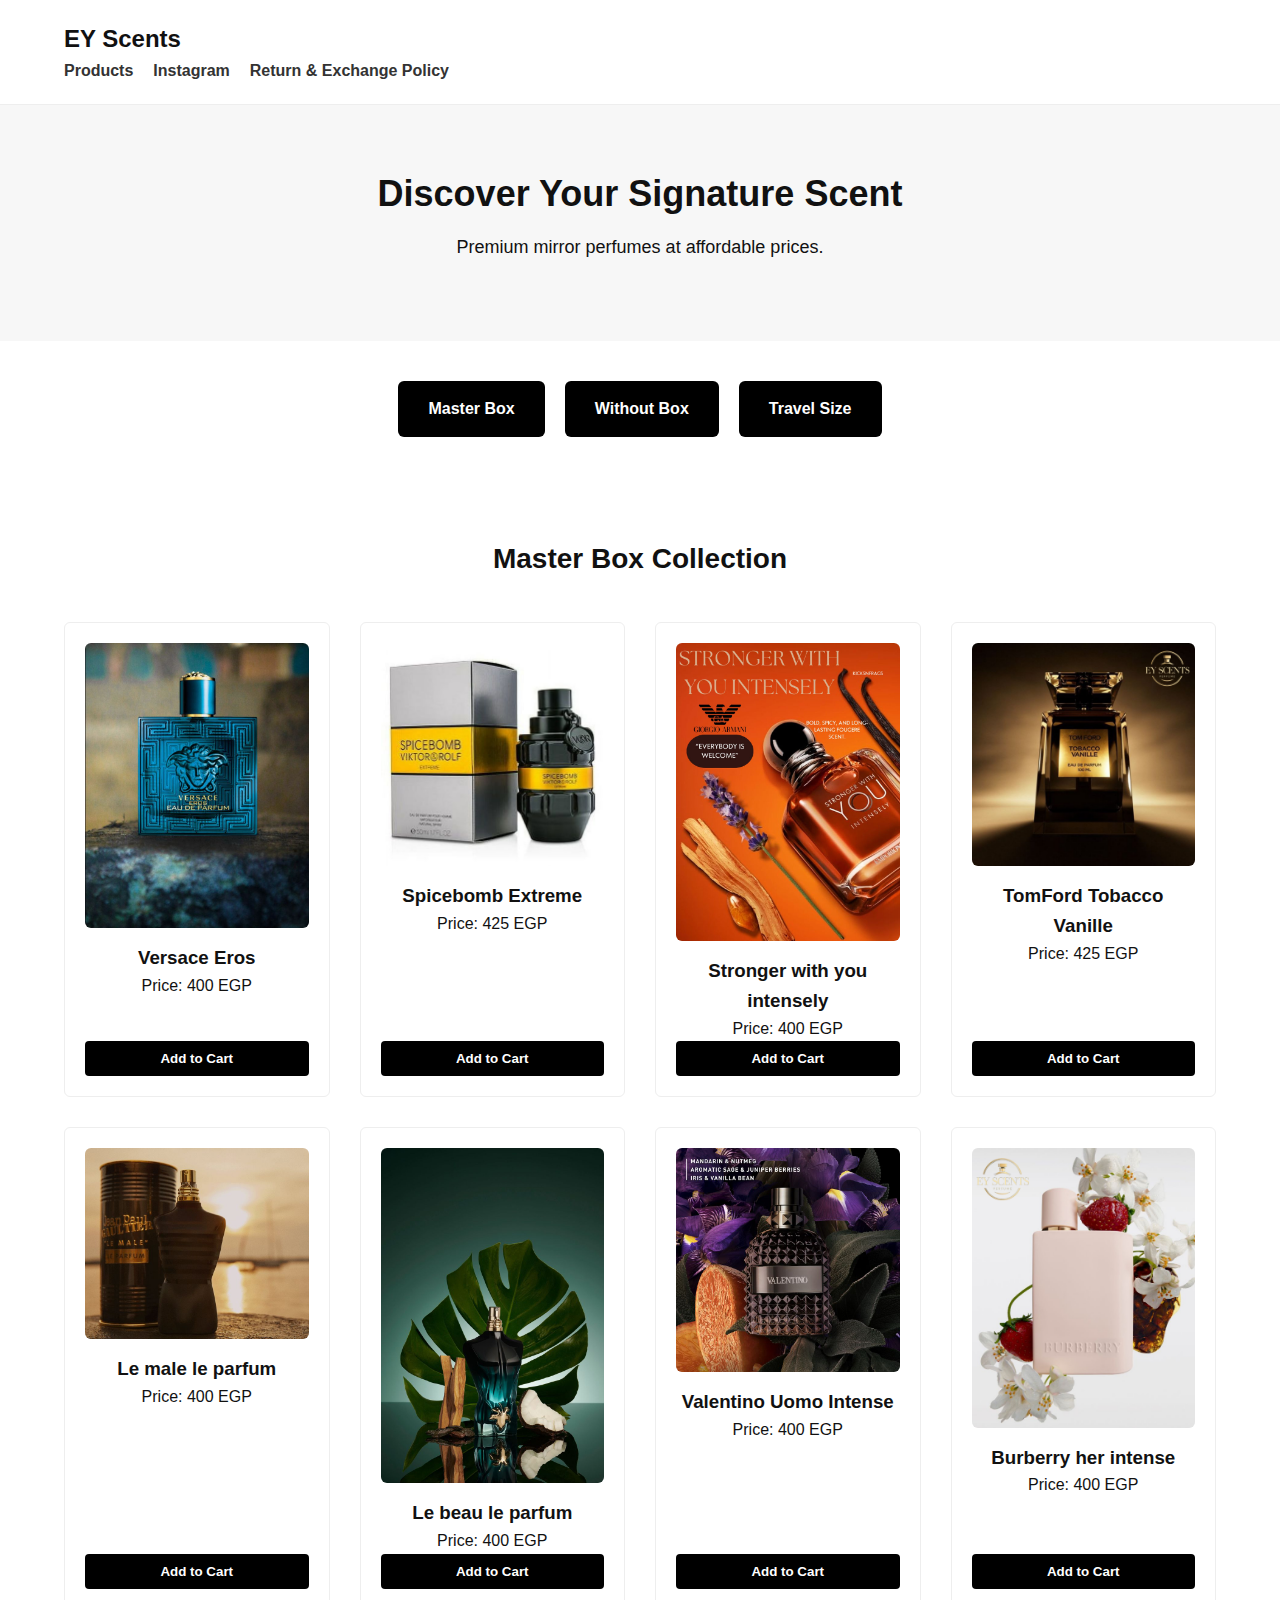
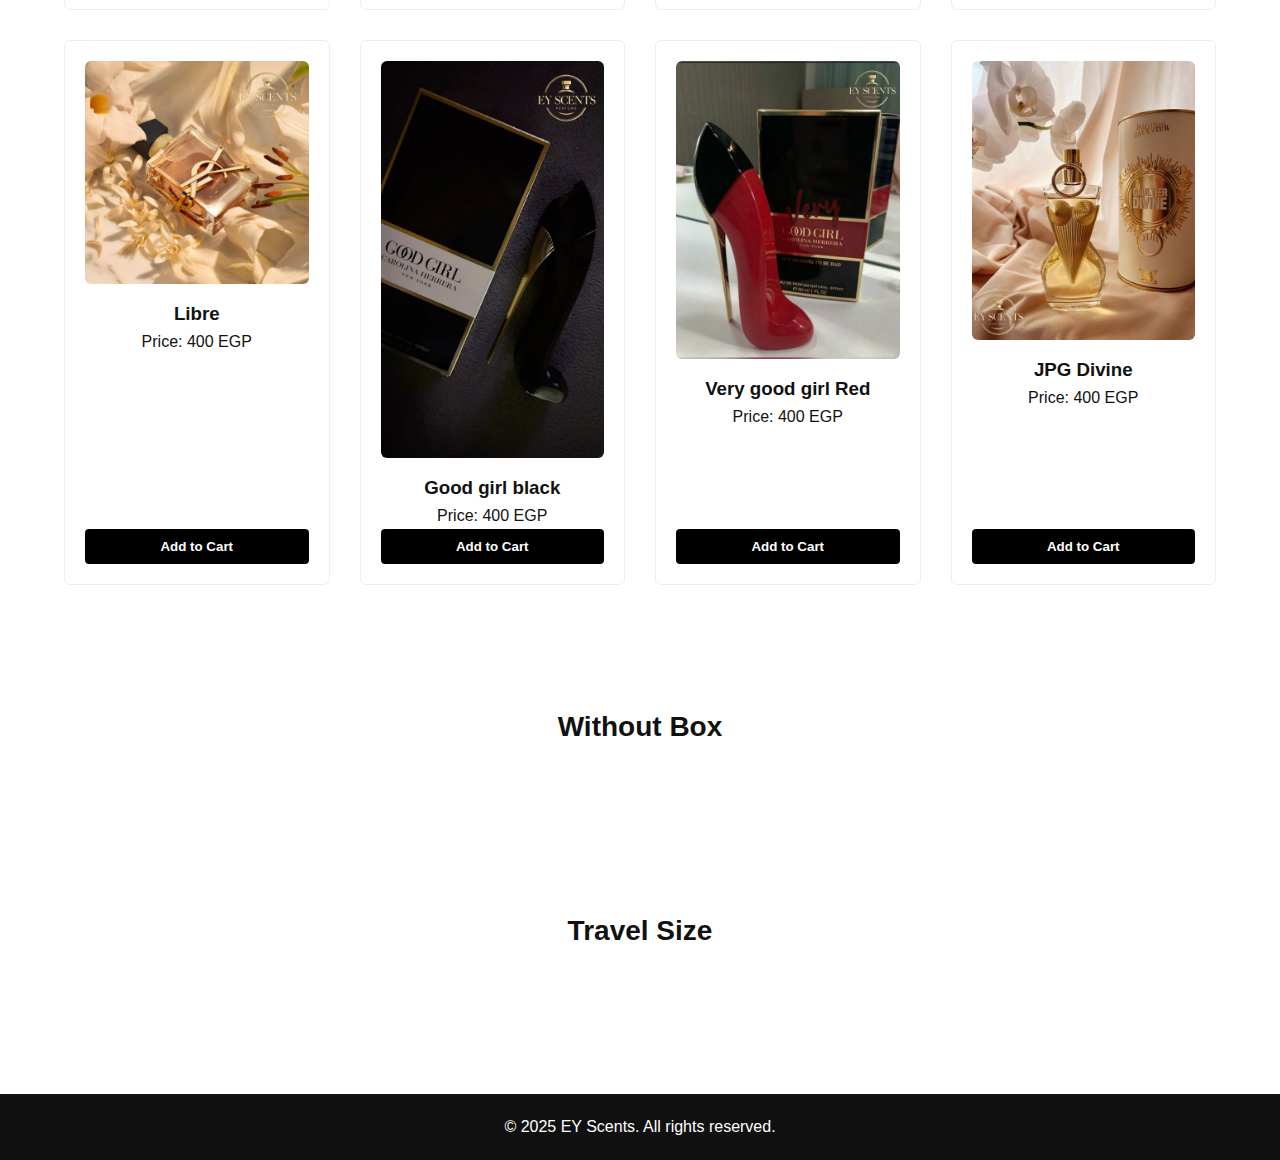
<file: index.html>
<!DOCTYPE html>
<html lang="en">
<head>
  <meta charset="UTF-8" />
  <meta name="viewport" content="width=device-width, initial-scale=1.0" />
  <title>EY Scents</title>
  <style>
    * {
      margin: 0;
      padding: 0;
      box-sizing: border-box;
    }
    body {
      font-family: Arial, sans-serif;
      background-color: #fff;
      color: #111;
      line-height: 1.6;
    }
    .container {
      width: 90%;
      max-width: 1200px;
      margin: auto;
    }

    header {
      background: #fff;
      border-bottom: 1px solid #eee;
      padding: 20px 0;
    }

    .logo {
      font-size: 24px;
      font-weight: bold;
    }

    nav ul {
      list-style: none;
      display: flex;
      gap: 20px;
    }

    nav a {
      text-decoration: none;
      color: #333;
      font-weight: bold;
    }

    .hero {
      background-color: #f7f7f7;
      padding: 60px 0;
      text-align: center;
    }

    .hero h2 {
      font-size: 36px;
      margin-bottom: 10px;
    }

    .hero p {
      font-size: 18px;
      margin-bottom: 20px;
    }

    .cta {
      background-color: #000;
      color: #fff;
      padding: 10px 20px;
      text-decoration: none;
      font-weight: bold;
      border-radius: 4px;
    }

    .category-buttons {
      display: flex;
      justify-content: center;
      gap: 20px;
      margin: 40px 0;
    }

    .category-buttons a {
      padding: 15px 30px;
      background-color: #000;
      color: #fff;
      text-decoration: none;
      font-weight: bold;
      border-radius: 6px;
    }

    .products {
      padding: 60px 0;
    }

    .products h2 {
      text-align: center;
      margin-bottom: 40px;
      font-size: 28px;
    }

    .product-grid {
      display: grid;
      grid-template-columns: repeat(auto-fit, minmax(250px, 1fr));
      gap: 30px;
    }

    .product-card {
      border: 1px solid #eee;
      border-radius: 6px;
      padding: 20px;
      text-align: center;
      transition: box-shadow 0.3s;
      display: flex;
      flex-direction: column;
      justify-content: space-between;
    }

    .product-card:hover {
      box-shadow: 0 2px 10px rgba(0, 0, 0, 0.1);
    }

    .product-card img {
      width: 100%;
      height: auto;
      border-radius: 6px;
      margin-bottom: 15px;
    }

    .add-to-cart-btn {
      background-color: #000;
      color: #fff;
      border: none;
      padding: 10px;
      cursor: pointer;
      font-weight: bold;
      border-radius: 4px;
      margin-top: auto;
    }

    .cart {
      position: fixed;
      bottom: 20px;
      right: 20px;
      background: #fff;
      border: 1px solid #eee;
      padding: 15px;
      width: 300px;
      max-height: 400px;
      overflow-y: auto;
      box-shadow: 0 0 10px rgba(0,0,0,0.1);
      border-radius: 6px;
      font-size: 14px;
      display: none;
      flex-direction: column;
    }

    .cart h3 {
      margin-bottom: 10px;
      font-weight: bold;
      text-align: center;
    }

    .cart-items {
      flex-grow: 1;
      overflow-y: auto;
      margin-bottom: 10px;
    }

    .cart-item {
      display: flex;
      justify-content: space-between;
      margin-bottom: 8px;
    }

    .cart-item span {
      flex: 1;
    }

    .cart-total {
      font-weight: bold;
      margin-bottom: 10px;
      text-align: right;
    }

    .send-order-btn {
      background-color: #25D366;
      color: white;
      border: none;
      padding: 10px;
      border-radius: 4px;
      cursor: pointer;
      font-weight: bold;
      text-align: center;
    }

    footer {
      background: #111;
      color: #fff;
      text-align: center;
      padding: 20px 0;
      margin-top: 40px;
    }
  </style>
</head>
<body>
  <header>
    <div class="container">
      <h1 class="logo">EY Scents</h1>
      <nav>
        <ul>
          <li><a href="#products">Products</a></li>
          <li><a href="https://www.instagram.com/my_elegant_scents" target="_blank">Instagram</a></li>
          <li><a href="policy.html">Return & Exchange Policy</a></li>
        </ul>
      </nav>
    </div>
  </header>

  <section class="hero">
    <div class="container">
      <h2>Discover Your Signature Scent</h2>
      <p>Premium mirror perfumes at affordable prices.</p>
    </div>
  </section>

  <section class="category-buttons">
    <a href="#master-box">Master Box</a>
    <a href="#Without-box">Without Box</a>
    <a href="#travel-size">Travel Size</a>
  </section>

  <section id="master-box" class="products">
    <div class="container">
      <h2>Master Box Collection</h2>
      <div class="product-grid">
        <!-- Existing Product Cards Here -->
      <div class="product-card" data-name="Versace Eros" data-price="400">
    <img src="Perfume1.jpg" alt="Versace Eros" />
    <h3>Versace Eros</h3>
    <p>Price: 400 EGP</p>
    <button class="add-to-cart-btn">Add to Cart</button>
  </div>

  <div class="product-card" data-name="Spicebomb Extreme" data-price="425">
    <img src="Perfume2.jpg" alt="Spicebomb Extreme" />
    <h3>Spicebomb Extreme</h3>
    <p>Price: 425 EGP</p>
    <button class="add-to-cart-btn">Add to Cart</button>
  </div>

  <div class="product-card" data-name="Stronger with you intensely " data-price="400">
    <img src="SWY.jpg" alt="Stronger with you intensely " />
    <h3>Stronger with you intensely </h3>
    <p>Price: 400 EGP</p>
    <button class="add-to-cart-btn">Add to Cart</button>
  </div>

  <div class="product-card" data-name="TomFord Tobacco Vanille" data-price="425">
    <img src="TFTV.jpg" alt="TomFord Tobacco Vanille" />
    <h3>TomFord Tobacco Vanille</h3>
    <p>Price: 425 EGP</p>
    <button class="add-to-cart-btn">Add to Cart</button>
  </div>

  <div class="product-card" data-name="Le male le parfum " data-price="400">
    <img src="Le male.jpg" alt="Le male le parfum " />
    <h3>Le male le parfum </h3>
    <p>Price: 400 EGP</p>
    <button class="add-to-cart-btn">Add to Cart</button>
  </div>

  <div class="product-card" data-name="Le beau le parfum " data-price="400">
    <img src="Le beau.jpg" alt="Le beau le parfum " />
    <h3>Le beau le parfum </h3>
    <p>Price: 400 EGP</p>
    <button class="add-to-cart-btn">Add to Cart</button>
  </div>

  <div class="product-card" data-name="Valentino Uomo Intense " data-price="400">
    <img src="ValentinoUomo.jpg" alt="Valentino Uomo Intense " />
    <h3>Valentino Uomo Intense </h3>
    <p>Price: 400 EGP</p>
    <button class="add-to-cart-btn">Add to Cart</button>
  </div>

  <div class="product-card" data-name="Burberry her intense " data-price="400">
    <img src="Burberry her.jpg" alt="Burberry her " />
    <h3>Burberry her intense </h3>
    <p>Price: 400 EGP</p>
    <button class="add-to-cart-btn">Add to Cart</button>
  </div>

  <div class="product-card" data-name="Libre " data-price="400">
    <img src="Libre.jpg" alt="Libre " />
    <h3>Libre </h3>
    <p>Price: 400 EGP</p>
    <button class="add-to-cart-btn">Add to Cart</button>
  </div>

  <div class="product-card" data-name="Good girl black " data-price="400">
    <img src="Good girlb.jpg" alt="Good girl black " />
    <h3>Good girl black </h3>
    <p>Price: 400 EGP</p>
    <button class="add-to-cart-btn">Add to Cart</button>
  </div>

  <div class="product-card" data-name="Very good girl Red" data-price="400">
    <img src="Very goodgirlr.jpg" alt="Very good girl Red" />
    <h3>Very good girl Red</h3>
    <p>Price: 400 EGP</p>
    <button class="add-to-cart-btn">Add to Cart</button>
  </div>

  <div class="product-card" data-name="JPG Divine" data-price="400">
    <img src="Divine.jpg" alt="JPG Divine" />
    <h3>JPG Divine</h3>
    <p>Price: 400 EGP</p>
    <button class="add-to-cart-btn">Add to Cart</button>
  </div>
</div>
        </div>
    </div>
  </section>

  <section id="Without-box" class="products">
    <div class="container">
      <h2>Without Box</h2>
      <div class="product-grid">
        <!-- Add tester perfumes here -->
      </div>
    </div>
  </section>

  <section id="travel-size" class="products">
    <div class="container">
      <h2>Travel Size</h2>
      <div class="product-grid">
        <!-- Add travel size perfumes here -->
      </div>
    </div>
  </section>

  <div class="cart" id="cart">
    <h3>Your Cart</h3>
    <div class="cart-items" id="cart-items"></div>
    <div class="cart-total" id="cart-total">Total: 0 EGP</div>
    <button class="send-order-btn" id="send-order">Send Order on WhatsApp</button>
  </div>

  <footer>
    <p>&copy; 2025 EY Scents. All rights reserved.</p>
      </div>
  </footer>

  <script>
    const cart = [];
    const cartElement = document.getElementById('cart');
    const cartItemsElement = document.getElementById('cart-items');
    const cartTotalElement = document.getElementById('cart-total');
    const sendOrderBtn = document.getElementById('send-order');

    // افتح الكارت لما تضيف أول منتج
    function toggleCart(show) {
      cartElement.style.display = show ? 'flex' : 'none';
    }

    function updateCartUI() {
      cartItemsElement.innerHTML = '';
      let total = 0;
      cart.forEach((item, index) => {
        total += item.price * item.quantity;
        const div = document.createElement('div');
        div.className = 'cart-item';
        div.innerHTML = `
          <span>${item.name} (x${item.quantity})</span>
          <span>${item.price * item.quantity} EGP</span>
          <button onclick="removeItem(${index})" style="background:none;border:none;color:red;cursor:pointer;">x</button>
        `;
        cartItemsElement.appendChild(div);
      });
      cartTotalElement.textContent = `Total: ${total} EGP`;
    }

    function addItem(name, price) {
      const existingItem = cart.find(item => item.name === name);
      if (existingItem) {
        existingItem.quantity++;
      } else {
        cart.push({name, price, quantity: 1});
      }
      updateCartUI();
      toggleCart(true);
    }

    function removeItem(index) {
      cart.splice(index, 1);
      if (cart.length === 0) {
        toggleCart(false);
      } else {
        updateCartUI();
      }
    }

    // أزرار Add to Cart
    document.querySelectorAll('.add-to-cart-btn').forEach(button => {
      button.addEventListener('click', () => {
        const productCard = button.closest('.product-card');
        const name = productCard.dataset.name;
        const price = parseInt(productCard.dataset.price, 10);
        addItem(name, price);
      });
    });

    sendOrderBtn.addEventListener('click', () => {
      if(cart.length === 0) {
        alert('Your cart is empty!');
        return;
      }
      const phoneNumber = '+2001212071567'; // رقم الواتساب الخاص بيك يا بوص
      let message = 'Hello, I want to order the following perfumes:%0A';
      let total = 0;
      cart.forEach(item => {
        message += `- ${item.name} (x${item.quantity}): ${item.price * item.quantity} EGP%0A`;
        total += item.price * item.quantity;
      });
      message += `%0ATotal: ${total} EGP`;
      const url = `https://wa.me/${phoneNumber}?text=${message}`;
      window.open(url, '_blank');

      // بعد ما تفتح الواتساب نفضي الكارت
      cart.length = 0;
      updateCartUI();
      toggleCart(false);
    });
  </script>
</body>
</html>
</file>
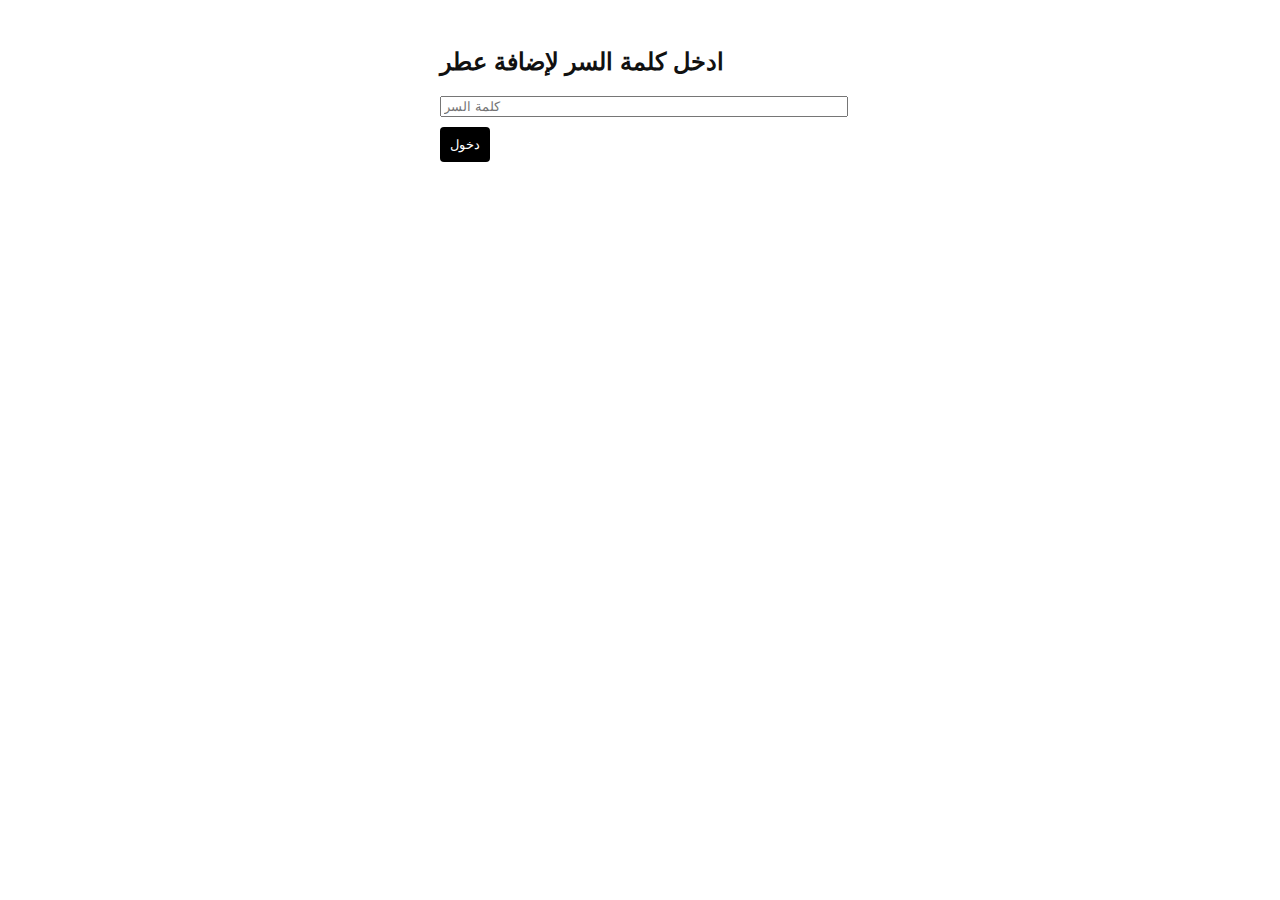
<file: add-perfume.html>
<!DOCTYPE html>
<html lang="ar">
<head>
  <meta charset="UTF-8" />
  <meta name="viewport" content="width=device-width, initial-scale=1" />
  <title>EY Scents - Add Perfume</title>
  <style>
    body { font-family: Arial, sans-serif; background: #fff; color: #111; padding: 20px; }
    #addForm { display: none; max-width: 400px; margin: auto; }
    label, input { display: block; width: 100%; margin-bottom: 10px; }
    input[type="text"], input[type="number"] { padding: 8px; border: 1px solid #ccc; border-radius: 4px; }
    button { padding: 10px; background: #000; color: #fff; border: none; border-radius: 4px; cursor: pointer; }
    #passwordSection { max-width: 400px; margin: auto; }
    #passwordMessage { color: red; margin-top: 10px; }
  </style>
</head>
<body>
  <div id="passwordSection">
    <h2>ادخل كلمة السر لإضافة عطر</h2>
    <input type="password" id="passwordInput" placeholder="كلمة السر" />
    <button id="unlockBtn">دخول</button>
    <div id="passwordMessage"></div>
  </div>

  <div id="addForm">
    <h2>إضافة عطر جديد</h2>
    <label>اسم العطر:</label>
    <input type="text" id="perfumeName" placeholder="اكتب اسم العطر" />
    <label>السعر (جنيه):</label>
    <input type="number" id="perfumePrice" placeholder="اكتب السعر" />
    <label>اسم صورة العطر (مثلاً perfume1.jpg):</label>
    <input type="text" id="perfumeImage" placeholder="اسم ملف الصورة" />
    <button id="addPerfumeBtn">أضف العطر</button>
  </div>

  <script>
    const password = "eyscents123"; // غير الباسورد هنا لو عايز
    const passwordSection = document.getElementById('passwordSection');
    const passwordInput = document.getElementById('passwordInput');
    const unlockBtn = document.getElementById('unlockBtn');
    const passwordMessage = document.getElementById('passwordMessage');
    const addForm = document.getElementById('addForm');

    unlockBtn.addEventListener('click', () => {
      if(passwordInput.value === password) {
        passwordSection.style.display = 'none';
        addForm.style.display = 'block';
        passwordMessage.textContent = '';
      } else {
        passwordMessage.textContent = 'كلمة السر غير صحيحة!';
      }
    });

    document.getElementById('addPerfumeBtn').addEventListener('click', () => {
      const name = document.getElementById('perfumeName').value.trim();
      const price = document.getElementById('perfumePrice').value.trim();
      const image = document.getElementById('perfumeImage').value.trim();

      if(!name || !price || !image) {
        alert('من فضلك اكمل كل الحقول');
        return;
      }

      // نضيف العطر لموقعك بإرسال بياناته، هنا أنا هخزنها بالـ localStorage كمثال
      // لازم تعدل حسب موقعك الحقيقي

      let perfumes = JSON.parse(localStorage.getItem('perfumes') || '[]');
      perfumes.push({name, price, image});
      localStorage.setItem('perfumes', JSON.stringify(perfumes));

      alert('تم إضافة العطر!');

      // تنظيف الحقول
      document.getElementById('perfumeName').value = '';
      document.getElementById('perfumePrice').value = '';
      document.getElementById('perfumeImage').value = '';
    });
  </script>
</body>
</html>
</file>
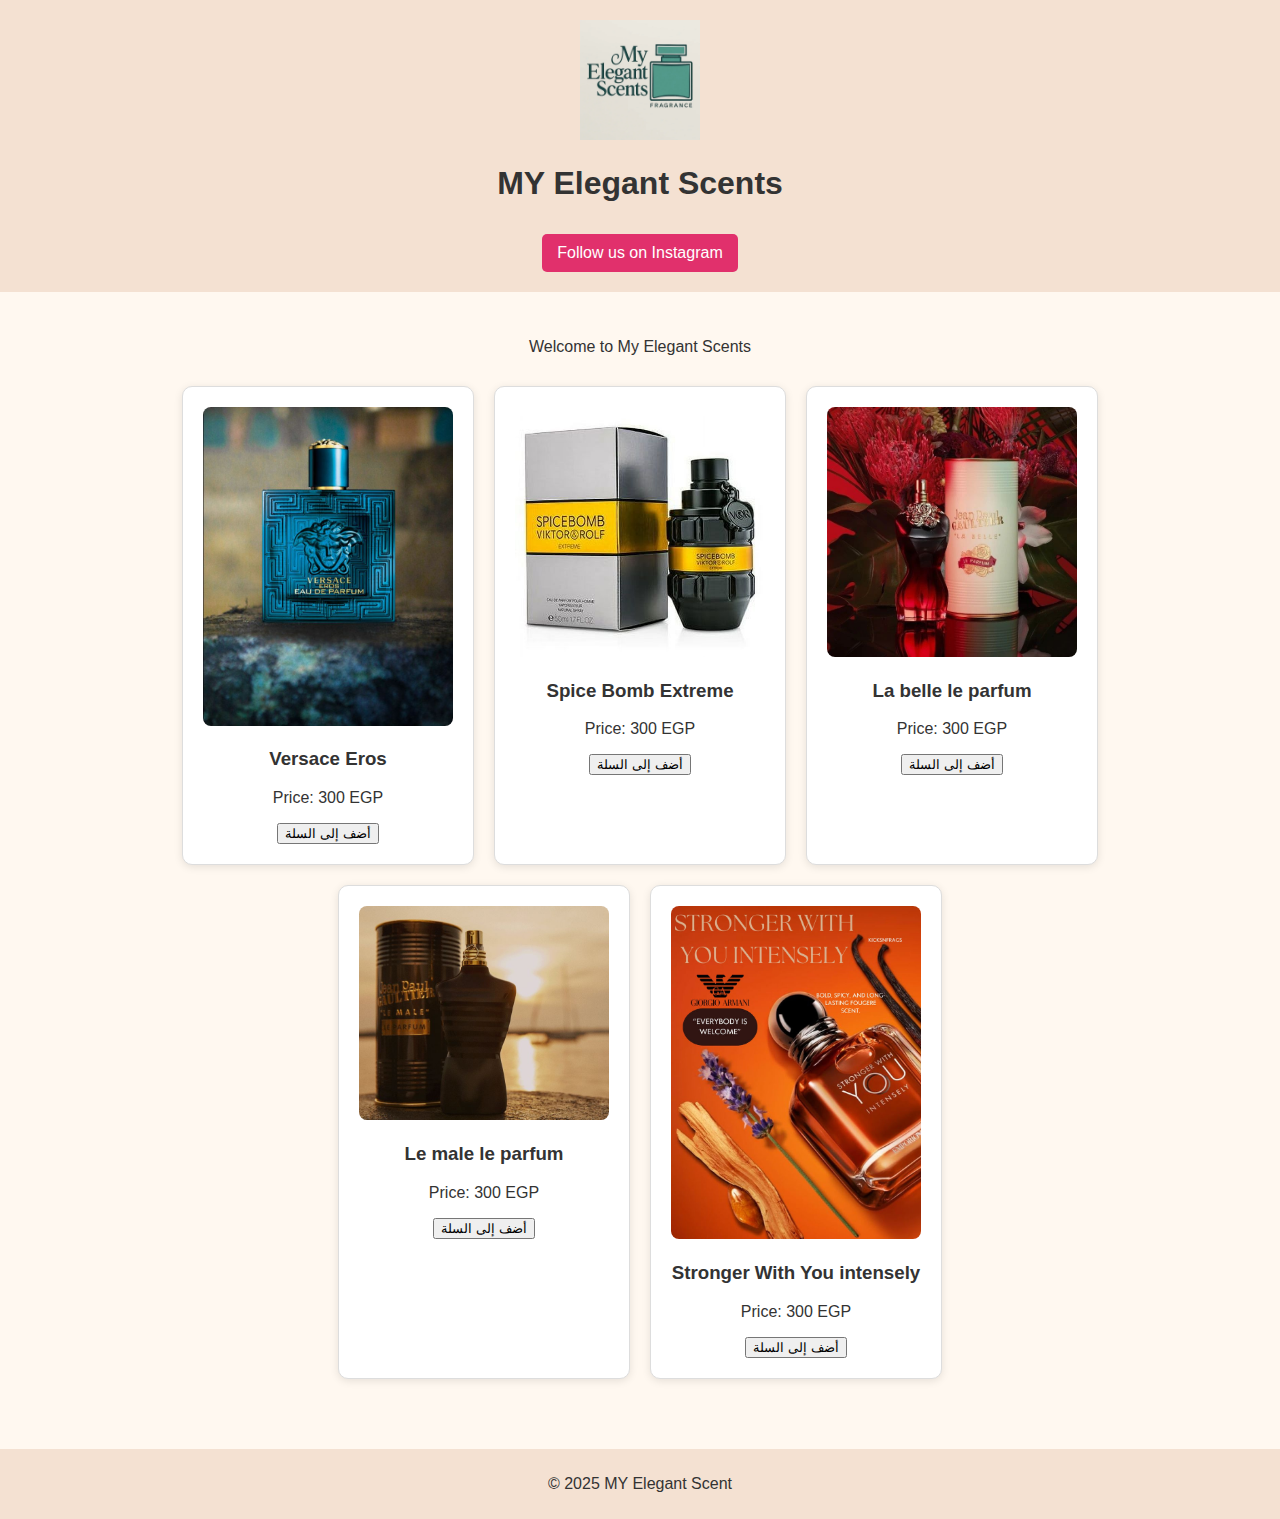
<file: index (1).html>
<!DOCTYPE html>
<html lang="ar">
<head>
    <meta charset="UTF-8">
    <meta name="viewport" content="width=device-width, initial-scale=1.0">
    <title>MY Elegant Scents</title>
    <link rel="stylesheet" href="style.css">
</head>
<body>
    <header>
        <img src="logo.png" alt="MY Elegant Scent Logo" class="logo">
        <h1>MY Elegant Scents</h1>
        <a href="https://www.instagram.com/my_elegant_scents" target="_blank" class="instagram-link">Follow us on Instagram</a>
    </header>
    <main>
        <p> Welcome to My Elegant Scents </p>
        
        <div class="products">
            <div class="product-card">
                <img src="Perfume1.jpg" alt="Versace Eros">
                <h3 class="product-name">Versace Eros</h3>
                Price: 300 EGP</p>
                <button 
                  class="snipcart-add-item"
                  data-item-id="versace-eros"
                  data-item-name="Versace Eros"
                  data-item-price="300"
                  data-item-url="https://myelegantscents.github.io/My-Elegant-Scents/"
                  data-item-description="عطر رجالي مميز">
                  أضف إلى السلة
                </button>
            </div>
            <div class="product-card">
                <img src="Perfume2.jpg" alt="Spice Bomb">
                <h3 class="product-name">Spice Bomb Extreme </h3>
                <p>Price: 300 EGP</p>
                <button 
                  class="snipcart-add-item"
                  data-item-id="spice-bomb"
                  data-item-name="Spice Bomb Extreme"
                  data-item-price="300"
                  data-item-url="https://myelegantscents.github.io/My-Elegant-Scents/"
                  data-item-description="عطر رجالي حار وقوي">
                  أضف إلى السلة
                </button>
            </div>
            <div class="product-card">
                <img src="Labelle.jpg" alt="La belle le parfum">
                <h3 class="product-name">La belle le parfum</h3>
                <p>Price: 300 EGP</p>
                <button 
                  class="snipcart-add-item"
                  data-item-id="la-belle"
                  data-item-name="La belle le parfum"
                  data-item-price="300"
                  data-item-url="https://myelegantscents.github.io/My-Elegant-Scents/"
                  data-item-description="عطر نسائي ساحر">
                  أضف إلى السلة
                </button>
            </div>
            <div class="product-card">
                <img src="Le male.jpg" alt="Le male le parfum">
                <h3 class="product-name">Le male le parfum</h3>
                <p>Price: 300 EGP</p>
                <button 
                  class="snipcart-add-item"
                  data-item-id="le-male"
                  data-item-name="Le male le parfum"
                  data-item-price="300"
                  data-item-url="https://myelegantscents.github.io/My-Elegant-Scents/"
                  data-item-description="عطر رجالي جذاب">
                  أضف إلى السلة
                </button>
            </div>
            <div class="product-card">
                <img src="SWY.jpg" alt="Stronger With You intensely">
                <h3 class="product-name">Stronger With You intensely</h3>
                <p>Price: 300 EGP</p>
                <button 
                  class="snipcart-add-item"
                  data-item-id="stronger-with-you"
                  data-item-name="Stronger With You intensely"
                  data-item-price="300"
                  data-item-url="https://myelegantscents.github.io/My-Elegant-Scents/"
                  data-item-description="عطر قوي ومثير">
                  أضف إلى السلة
                </button>
            </div>
        </div>
    </main>
    <footer>
        <p>&copy; 2025 MY Elegant Scent</p>
    </footer>

    <!-- Snipcart Integration -->
    <link rel="preconnect" href="https://app.snipcart.com">
    <link rel="stylesheet" href="https://cdn.snipcart.com/themes/v3.0.31/default/snipcart.css" />
    <script async src="https://cdn.snipcart.com/themes/v3.0.31/default/snipcart.js"></script>
    <div hidden id="snipcart" data-api-key="OWI0OTExM2MtNDNhOS00OTk4LWFlNjQtMDM0ZTVhNmI5MDIzNjM4ODI3NDUxMjk5NTk3NzMw"></div>
</body>
</html>
</file>
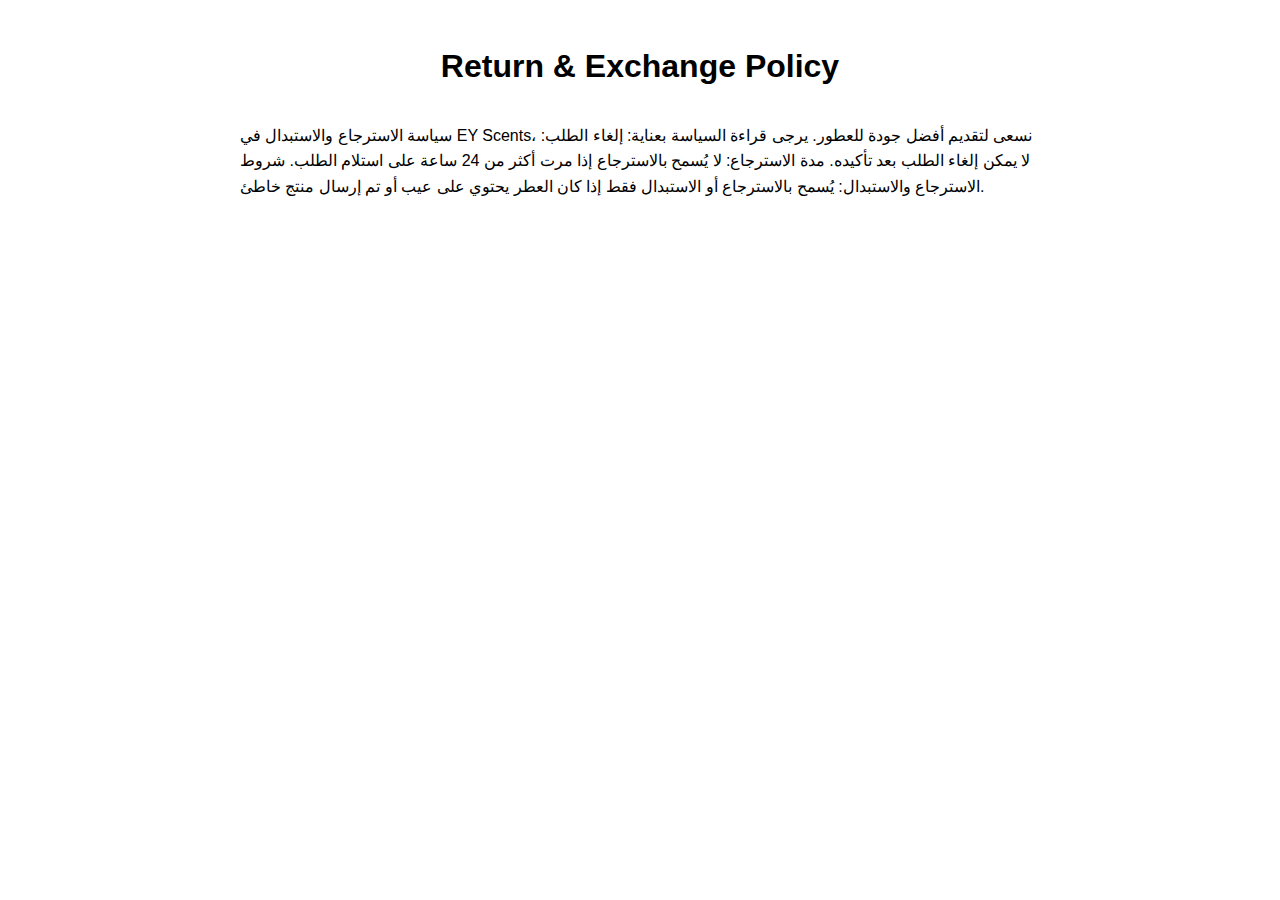
<file: policy.html>
<!DOCTYPE html>
<html lang="en">
<head>
  <meta charset="UTF-8" />
  <meta name="viewport" content="width=device-width, initial-scale=1" />
  <title>Return & Exchange Policy - EY Scents</title>
  <style>
    body {
      font-family: Arial, sans-serif;
      padding: 20px;
      max-width: 800px;
      margin: auto;
      line-height: 1.6;
    }
    h1 {
      text-align: center;
      margin-bottom: 30px;
    }
  </style>
</head>
<body>
  <h1>Return & Exchange Policy</h1>
 <!-- اكتب هنا سياسة الاستبدال والاسترجاع -->
  سياسة الاسترجاع والاستبدال

في EY Scents، نسعى لتقديم أفضل جودة للعطور. يرجى قراءة السياسة بعناية:

إلغاء الطلب: لا يمكن إلغاء الطلب بعد تأكيده.

مدة الاسترجاع: لا يُسمح بالاسترجاع إذا مرت أكثر من 24 ساعة على استلام الطلب.

شروط الاسترجاع والاستبدال: يُسمح بالاسترجاع أو الاستبدال فقط إذا كان العطر يحتوي على عيب أو تم إرسال منتج خاطئ.
</body>
</html>
</file>
<file: style.css>
body {
    font-family: Arial, sans-serif;
    margin: 0;
    padding: 0;
    background-color: #fff8f0;
    color: #333;
    text-align: center;
}
header {
    background-color: #f4e1d2;
    padding: 20px;
}
.logo {
    width: 120px;
}
.instagram-link {
    display: inline-block;
    margin-top: 10px;
    padding: 10px 15px;
    background-color: #e1306c;
    color: white;
    text-decoration: none;
    border-radius: 5px;
}
main {
    padding: 30px;
}
footer {
    background-color: #f4e1d2;
    padding: 10px;
    margin-top: 40px;
}
.products {
    display: flex;
    justify-content: center;
    flex-wrap: wrap;
    gap: 20px;
    margin-top: 30px;
}
.product-card {
    background-color: #fff;
    border: 1px solid #ddd;
    border-radius: 10px;
    padding: 20px;
    width: 250px;
    box-shadow: 0 2px 8px rgba(0,0,0,0.1);
}
.product-card img {
    width: 100%;
    height: auto;
    border-radius: 8px;
}
.order-button {
    display: inline-block;
    margin-top: 10px;
    padding: 10px 15px;
    background-color: #007bff;
    color: white;
    text-decoration: none;
    border-radius: 5px;
}
</file>
